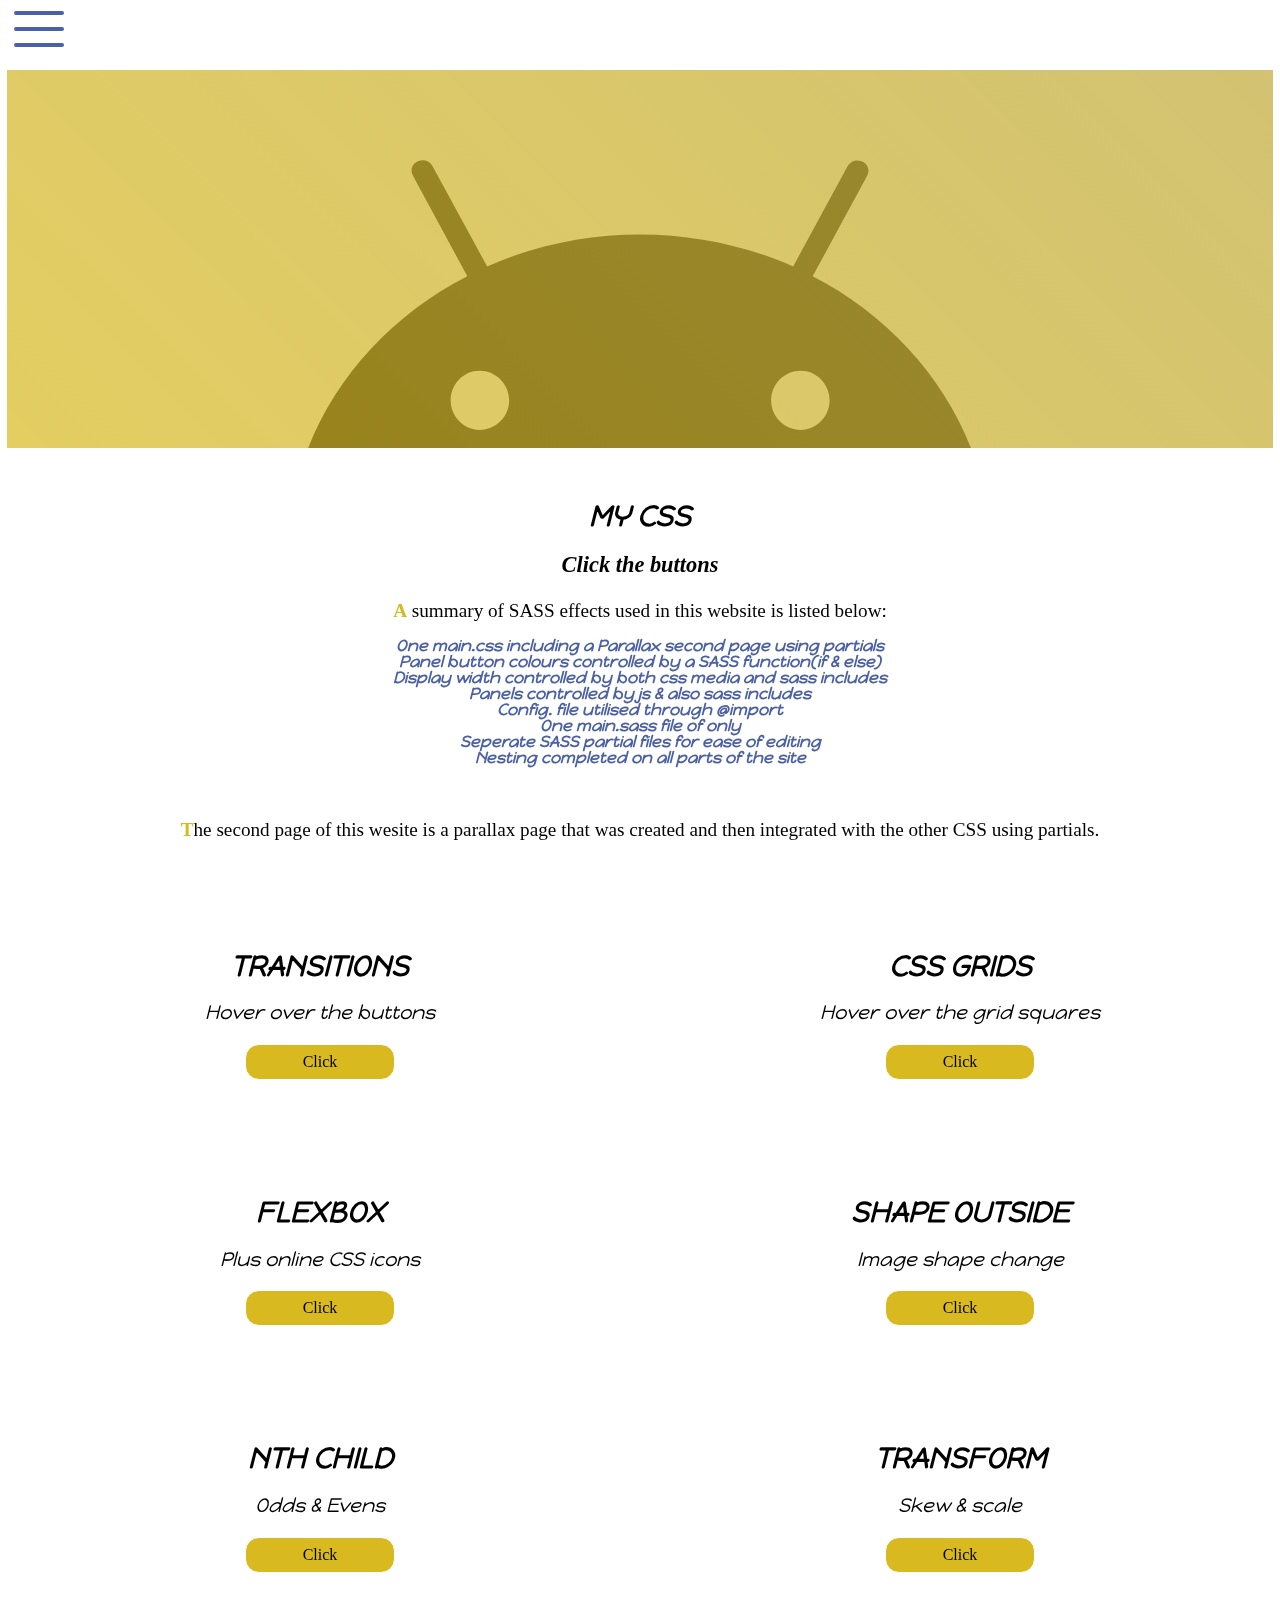
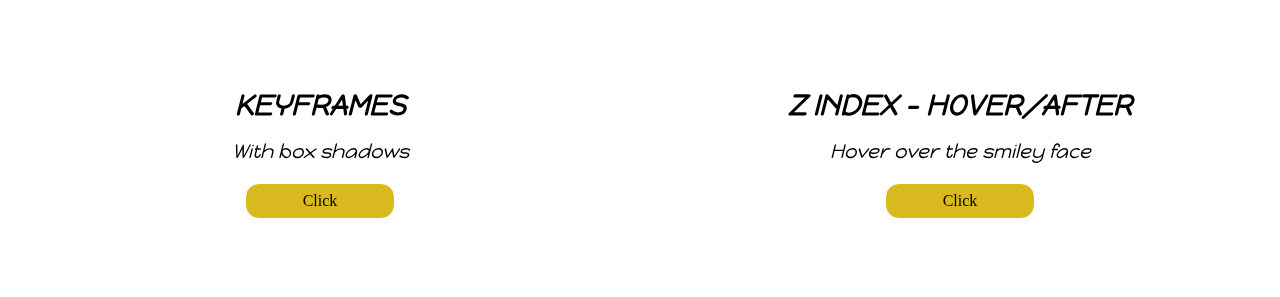
<file: index.html>
<!doctype html>
<html lang="en">

<head>
    <meta charset="UTF-8">
    <meta name="description" content="A little bit of CSS knowledge" />
    <meta name="keywords" content="css, transitions, keyframes" />
    <meta name="author" content="John Robertson">
    <meta name="robots" content="noindex, nofollow">
    <meta name="revisit-after" content="3 month">
    <!-- cooking, recipes, family -->
    <title>About this page</title>
    <meta name="viewport" content="width=device-width, initial-scale=1">
    <meta name="apple-mobile-web-app-capable" content="yes">
    <link rel="stylesheet" href="css/main.css">
    <!--<link rel="stylesheet" href="css/burger.css">-->
    <link rel="stylesheet" href="https://use.fontawesome.com/releases/v5.6.1/css/all.css"
        integrity="sha384-gfdkjb5BdAXd+lj+gudLWI+BXq4IuLW5IT+brZEZsLFm++aCMlF1V92rMkPaX4PP" crossorigin="anonymous" />
    <script>
        window.dataLayer = window.dataLayer || [];

        function gtag() {
            dataLayer.push(arguments);
        }
        gtag('js', new Date());
        gtag('config', 'UA-73962366-2');
    </script>
</head>

<body>
    <header>
        <div class="row  sticky-nav">
            <div class="col">
                <nav role="navigation" class="burger">
                    <div id="menuToggle">
                        <input type="checkbox" aria-label="sitemap open & close" />
                        <span></span>
                        <span></span>
                        <span></span>
                        <ul id="menu">
                            <a href="index.html">
                                <li>Home</li>
                            </a>
                            <a href="skye.html">
                                <li>Skye</li>
                            </a>
                        </ul>
                    </div>
                </nav>
            </div>
            <!--<div class="row">-->
            <!--From sticky nav <div class="col">
                    <div>
                        <nav class="style-nav">
                            <ul>
                                <li><a href="index.html" accesskey="a">Home</a></li>
                                <li><a href="skye.html" accesskey="e">About</a></li>
                            </ul>
                        </nav>
                    </div>
                </div>-->
        </div>

        <!--This is the accessibility project links and should be invisible-->
        <div id="pagetop">
            <a href="#maincontent" class="skip_link">Skip to Main Content</a>
            <a href="#sitemap" class="skip_link">Site Map</a>
        </div>
    </header>

    <main id="maincontent">
        <div class="row">
            <div class="col">
                <div class="hero">
                </div>
            </div>
        </div>
        <div class="row">
            <div class="col">
                <div class="info-box-clear">
                    <h2>My CSS</h2>
                    <h3>Click the buttons</h3>
                    <p>A summary of SASS effects used in this website is listed below:</p>
                    <ul>
                        <li class="list-item">One main.css including a Parallax second page using partials</li>
                        <li class="list-item">Panel button colours controlled by a SASS function(if & else)</li>
                        <li class="list-item">Display width controlled by both css media and sass includes</li>
                        <li class="list-item">Panels controlled by js & also sass includes</li>
                        <li class="list-item">Config. file utilised through @import</li>
                        <li class="list-item">One <strong>main.sass</strong> file of only</li>
                        <li class="list-item">Seperate SASS partial files for ease of editing</li>
                        <li class="list-item">Nesting completed on all parts of the site</li>
                    </ul>
                    </p>
                    <p>The second page of this wesite is a parallax page that was created and then integrated with
                        the other CSS using partials.</p>
                </div>
            </div>
        </div>

        <div class="row">

            <div class="col col-md-one-half">
                <div class="info-box-clear">
                    <h2>Transitions</h2>
                    <h4>Hover over the buttons</h4>
                    <button class="moreinfo moreinfo-green" aria-label="open and close recipe"
                        accesskey="r">Click</button>
                    <div class="panel">
                        <h4>This is controlled by a Mixin & If statement</h4>
                        <div class="boxes">
                            <div>
                                <i class="far fa-envelope fa-2x"></i>
                                <span class="text-secondary">Email:</span>
                                <a class="text-secondary"
                                    href="mailto:johnr@myjamjar.net?subject=Request%20for%20Web%20Developer%20Services">johnr@jamjar.net</a>
                            </div>
                            <div>
                                <i class="fas fa-phone-volume fa-2x"></i>
                                <span class="text-secondary">Phone:</span>
                                <a class="text-secondary"">+61 8 9454 8376</a>
                        </div>
                    </div>
                </div>
            </div>
        </div>
        
        <div class=" col col-md-one-half">
                                    <div class="info-box-clear">
                                        <h2>CSS Grids</h2>
                                        <h4>Hover over the grid squares</h4>
                                        <button class="moreinfo moreinfo-green" aria-label="open and close recipe"
                                            accesskey="r">Click</button>
                                        <div class="panel">
                                            <h3>This is controlled by a Mixin & If statement</h3>
                                            <div class="grid-container">
                                                <div class="grid-item"><img src="images/smile-regular.svg" alt=""></div>
                                                <div class="grid-item"><img src="images/smile-regular.svg" alt=""></div>
                                                <div class="grid-item"><img src="images/smile-regular.svg" alt=""></div>
                                                <div class="grid-item"><img src="images/smile-regular.svg" alt=""></div>
                                                <div class="grid-item"><img src="images/smile-regular.svg" alt=""></div>
                                                <div class="grid-item"><img src="images/smile-regular.svg" alt=""></div>
                                                <div class="grid-item"><img src="images/smile-regular.svg" alt=""></div>
                                                <div class="grid-item"><img src="images/smile-regular.svg" alt=""></div>
                                                <div class="grid-item"><img src="images/smile-regular.svg" alt=""></div>
                                            </div>
                                        </div>
                                    </div>
                            </div>
                        </div>


                        <div class="row">

                            <div class="col col-md-one-half">
                                <div class="info-box-clear">
                                    <h2>Flexbox</h2>
                                    <h4>Plus online CSS icons</h4>
                                    <button class="moreinfo moreinfo-green" aria-label="open and close recipe"
                                        accesskey="r">Click</button>
                                    <div class="panel">
                                        <p>This is controlled by a Mixin & If statement</p>
                                        <div class="flex-container">
                                            <div><i class="fas fa-apple-alt fa-2x"></i></div>
                                            <div><i class="fas fa-apple-alt fa-2x"></i></div>
                                            <div><i class="fas fa-apple-alt fa-2x"></i></div>
                                            <div><i class="fas fa-apple-alt fa-2x"></i></div>
                                            <div><i class="fas fa-apple-alt fa-2x"></i></div>
                                            <div><i class="fas fa-apple-alt fa-2x"></i></div>
                                            <div><i class="fas fa-apple-alt fa-2x"></i></div>
                                            <div><i class="fas fa-apple-alt fa-2x"></i></div>
                                        </div>
                                    </div>
                                </div>
                            </div>

                            <div class="col col-md-one-half">
                                <div class="info-box-clear">
                                    <h2>Shape Outside</h2>
                                    <h4>Image shape change</h4>
                                    <button class="moreinfo moreinfo-green" aria-label="open and close recipe"
                                        accesskey="r">Click</button>
                                    <div class="panel">
                                        <img src="images/gitlogo.png" alt="" class="shaper">
                                    </div>
                                </div>
                            </div>
                        </div>

                        <div class="row">
                            <div class="col col-md-one-half">
                                <div class="info-box-clear">
                                    <h2>nth Child</h2>
                                    <h4>Odds & Evens </h4>
                                    <button class="moreinfo moreinfo-green" aria-label="open and close recipe"
                                        accesskey="r">Click</button>
                                    <div class="panel">
                                        <ul>
                                            <li class="secondchild"><i class="far fa-smile-beam"></i></li>
                                            <li class="secondchild"><i class="far fa-smile-beam"></i></li>
                                            <li class="secondchild"><i class="far fa-smile-beam"></i></li>
                                            <li class="secondchild"><i class="far fa-smile-beam"></i></li>
                                            <li class="secondchild"><i class="far fa-smile-beam"></i></li>
                                            <li class="secondchild"><i class="far fa-smile-beam"></i></li>
                                        </ul>
                                    </div>
                                </div>
                            </div>

                            <div class="col col-md-one-half">
                                <div class="info-box-clear">
                                    <h2>Transform</h2>
                                    <h4>Skew & scale</h4>
                                    <button class="moreinfo moreinfo-green" aria-label="open and close recipe"
                                        accesskey="r">Click</button>
                                    <div class="panel">
                                        <img src="images/android-brands.svg" alt="" class="fab">
                                    </div>
                                </div>
                            </div>
                        </div>

                        <div class="row">
                            <div class="col col-md-one-half">
                                <div class="info-box-clear">
                                    <h2>Keyframes</h2>
                                    <h4>With box shadows</h4>
                                    <button class="moreinfo moreinfo-green" aria-label="open and close recipe"
                                        accesskey="r">Click</button>
                                    <div class="panel">
                                        <img src="images/android-brands.svg" alt="" class="imagepulse">
                                    </div>
                                </div>
                            </div>

                            <div class="col col-md-one-half">
                                <div class="info-box-clear">
                                    <h2>Z Index - Hover/After</h2>
                                    <h4>Hover over the smiley face</h4>
                                    <button class="moreinfo moreinfo-green" aria-label="open and close recipe"
                                        accesskey="r">Click</button>
                                    <div class="panel">
                                        <ul class="fadelist">
                                            <li><img src="images/angry-regular.svg" alt=""></li>
                                            <li><img src="images/angry-regular.svg" alt=""></li>
                                            <li class="fadein"><img src="images/smile-regular.svg" alt=""></li>
                                            <li><img src="images/angry-regular.svg" alt=""></li>
                                            <li><img src="images/angry-regular.svg" alt=""></li>
                                        </ul>
                                    </div>
                                </div>
                            </div>
                        </div>
    </main>
    <script src="js/script.js"></script>
    <script src="js/cookies.js"></script>
</body>

</html>
</file>
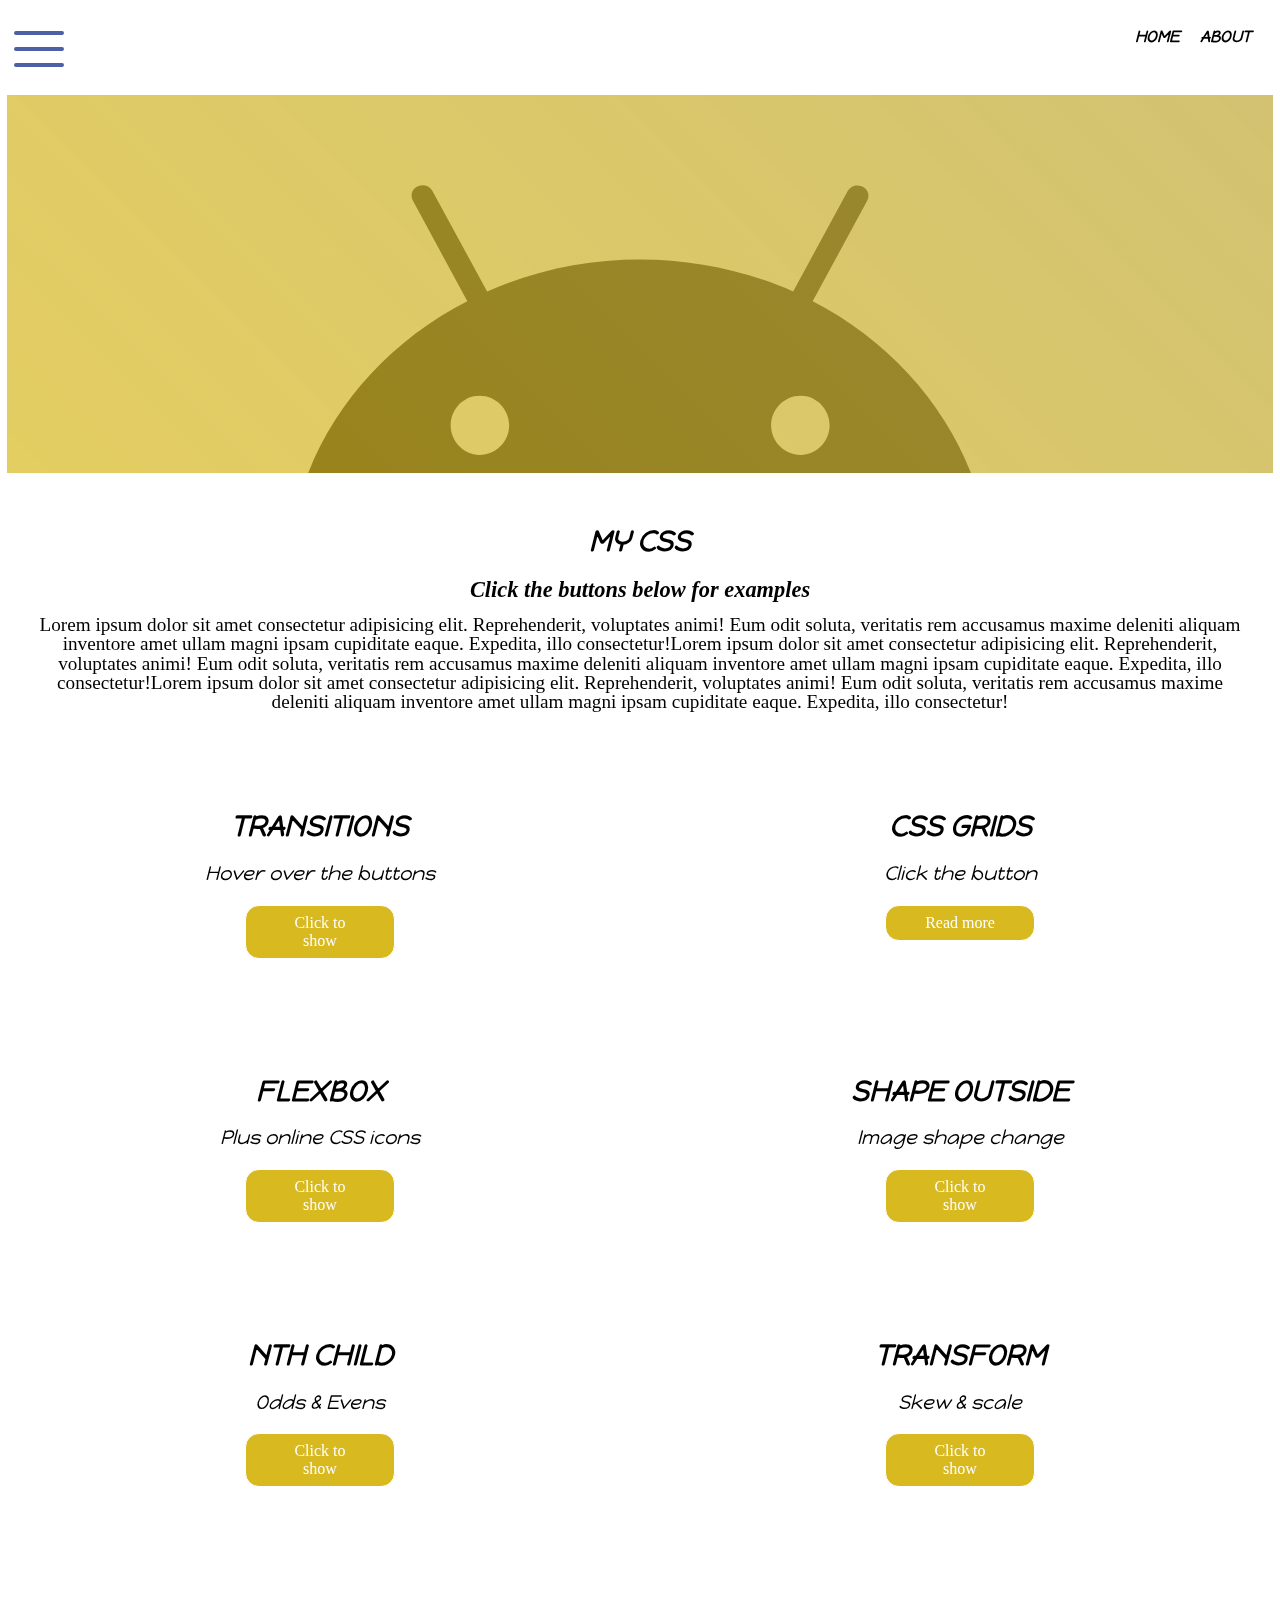
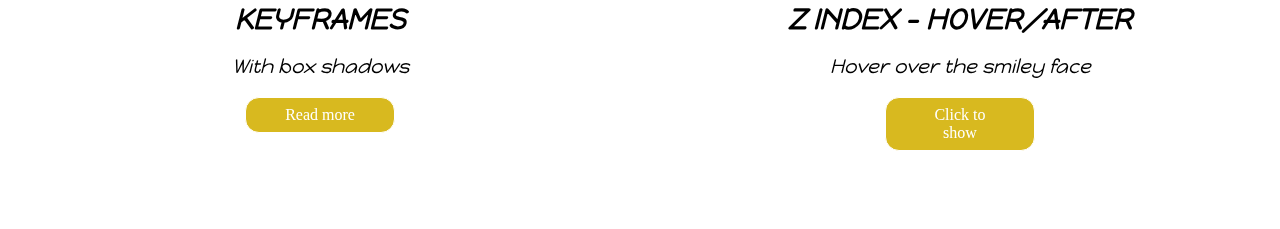
<file: resources.html>
<!doctype html>
<html lang="en">

<head>
    <meta charset="UTF-8">
    <meta name="description" content="More cCSS" />
    <meta name="keywords" content="css, transition, keyframes" />
    <meta name="author" content="John Robertson">
    <meta name="robots" content="noindex, nofollow">
    <meta name="revisit-after" content="3 month">
    <!-- cooking, recipes, family -->
    <title>About this page</title>
    <meta name="viewport" content="width=device-width, initial-scale=1">
    <meta name="apple-mobile-web-app-capable" content="yes">
    <link rel="stylesheet" href="css/style.css">
    <!--<link rel="stylesheet" href="css/burger.css">-->
    <link rel="icon" type="image/png" href="favicon-32x32.png" sizes="32x32" />
    <link rel="icon" type="image/png" href="favicon-16x16.png" sizes="16x16" />
    <link rel="stylesheet" href="https://use.fontawesome.com/releases/v5.6.1/css/all.css" integrity="sha384-gfdkjb5BdAXd+lj+gudLWI+BXq4IuLW5IT+brZEZsLFm++aCMlF1V92rMkPaX4PP"
        crossorigin="anonymous" />
    <script>
        window.dataLayer = window.dataLayer || [];

        function gtag() {
            dataLayer.push(arguments);
        }
        gtag('js', new Date());
        gtag('config', 'UA-73962366-2');
    </script>

</head>

<body>

    <div id="fb-root"></div>
    <script>
        (function(d, s, id) {
            var js, fjs = d.getElementsByTagName(s)[0];
            if (d.getElementById(id)) return;
            js = d.createElement(s);
            js.id = id;
            js.src = 'https://connect.facebook.net/en_US/sdk.js#xfbml=1&version=v3.0';
            fjs.parentNode.insertBefore(js, fjs);
        }(document, 'script', 'facebook-jssdk'));
    </script>

    <header>

        <div>
            <div class="row">
                <div class="col">
                    <nav role="navigation" class="burger">
                        <div id="menuToggle">
                            <input type="checkbox" aria-label="sitemap open & close" />
                            <span></span>
                            <span></span>
                            <span></span>
                            <ul id="menu">
                                <a href="index.html">
                                    <li>Home</li>
                                </a>
                                <a href="../resources.html">
                                    <li>About</li>
                                </a>
                                <a href="index.html">
                                    <li>Home</li>
                                </a>
                                <a href="../resources.html">
                                    <li>About</li>
                                </a>
                                <a href="index.html">
                                    <li>Home</li>
                                </a>
                                <a href="../resources.html">
                                    <li>About</li>
                                </a>
                                <a href="index.html">
                                    <li>Home</li>
                                </a>
                                <a href="../resources.html">
                                    <li>About</li>
                                </a>
                            </ul>
                        </div>
                    </nav>
                </div>
                <!--<div class="row">-->
                <div class="col">
                    <div>
                        <!--<img class="style-logo" id="logo" src="../images/libra_green250.png" alt="Libran Kitchen Logo">-->
                        <nav class="style-nav">
                            <ul>
                                <li><a href="index.html" accesskey="a">Home</a></li>
                                <li><a href="resources.html" accesskey="e">About</a></li>
                            </ul>
                        </nav>
                    </div>
                </div>
            </div>

            <!--This is the accessibility project links and should be invisible-->
            <div id="pagetop">
                <a href="#maincontent" class="skip_link">Skip to Main Content</a>
                <a href="#sitemap" class="skip_link">Site Map</a>
            </div>
    </header>

    <main id="maincontent">
        <div class="row">
            <div class="col">
                <div class="hero">
                </div>
            </div>
        </div>
        <div class="row">
            <div class="col">
                <div class="info-box-clear">
                    <h2>My CSS</h2>
                    <h3>Click the buttons below for examples</h3>
                    <p>Lorem ipsum dolor sit amet consectetur adipisicing elit. Reprehenderit, voluptates animi! Eum
                        odit soluta, veritatis rem accusamus
                        maxime deleniti aliquam inventore amet ullam magni ipsam cupiditate eaque. Expedita, illo
                        consectetur!Lorem ipsum dolor sit amet consectetur adipisicing elit. Reprehenderit, voluptates
                        animi! Eum
                        odit soluta, veritatis rem accusamus
                        maxime deleniti aliquam inventore amet ullam magni ipsam cupiditate eaque. Expedita, illo
                        consectetur!Lorem ipsum dolor sit amet consectetur adipisicing elit. Reprehenderit, voluptates
                        animi! Eum
                        odit soluta, veritatis rem accusamus
                        maxime deleniti aliquam inventore amet ullam magni ipsam cupiditate eaque. Expedita, illo
                        consectetur!</p>

                </div>
            </div>
        </div>

        <div class="row">

            <div class="col col-md-one-half">
                <div class="info-box-clear">
                    <h2>Transitions</h2>
                    <h4>Hover over the buttons</h4>
                    <button class="moreinfo moreinfo-green" aria-label="open and close recipe" accesskey="r">Click to
                        show</button>
                    <div class="panel">
                        <div class="boxes">
                            <div>
                                <i class="far fa-envelope fa-2x"></i>
                                <span class="text-secondary">Email:</span>
                                <a class="text-secondary" href="mailto:johnr@myjamjar.net?subject=Request%20for%20Web%20Developer%20Services">johnr@jamjar.net</a>
                            </div>
                            <div>
                                <i class="fas fa-phone-volume fa-2x"></i>
                                <span class="text-secondary">Phone:</span>
                                <a class="text-secondary"">+61 8 9454 8376</a>
                        </div>
                    </div>
                </div>
            </div>
        </div>
        
        <div class="
                                    col col-md-one-half">
                                    <div class="info-box-clear">
                                        <h2>CSS Grids</h2>
                                        <h4>Click the button</h4>
                                        <button class="moreinfo moreinfo-green" aria-label="open and close recipe"
                                            accesskey="r">Read more</button>
                                        <div class="panel">
                                            <div class="grid-container">
                                                <div class="grid-item"><img src="images/smile-regular.svg" alt=""></div>
                                                <div class="grid-item"><img src="images/smile-regular.svg" alt=""></div>
                                                <div class="grid-item"><img src="images/smile-regular.svg" alt=""></div>
                                                <div class="grid-item"><img src="images/smile-regular.svg" alt=""></div>
                                                <div class="grid-item"><img src="images/smile-regular.svg" alt=""></div>
                                                <div class="grid-item"><img src="images/smile-regular.svg" alt=""></div>
                                                <div class="grid-item"><img src="images/smile-regular.svg" alt=""></div>
                                                <div class="grid-item"><img src="images/smile-regular.svg" alt=""></div>
                                                <div class="grid-item"><img src="images/smile-regular.svg" alt=""></div>
                                            </div>
                                        </div>
                                    </div>
                            </div>
                        </div>


                        <div class="row">

                            <div class="col col-md-one-half">
                                <div class="info-box-clear">
                                    <h2>Flexbox</h2>
                                    <h4>Plus online CSS icons</h4>
                                    <button class="moreinfo moreinfo-green" aria-label="open and close recipe"
                                        accesskey="r">Click to show</button>
                                    <div class="panel">
                                        <div class="flex-container">
                                            <div><i class="fas fa-apple-alt fa-2x"></i></div>
                                            <div><i class="fas fa-apple-alt fa-2x"></i></div>
                                            <div><i class="fas fa-apple-alt fa-2x"></i></div>
                                            <div><i class="fas fa-apple-alt fa-2x"></i></div>
                                            <div><i class="fas fa-apple-alt fa-2x"></i></div>
                                            <div><i class="fas fa-apple-alt fa-2x"></i></div>
                                            <div><i class="fas fa-apple-alt fa-2x"></i></div>
                                            <div><i class="fas fa-apple-alt fa-2x"></i></div>
                                        </div>
                                    </div>
                                </div>
                            </div>

                            <div class="col col-md-one-half">
                                <div class="info-box-clear">
                                    <h2>Shape Outside</h2>
                                    <h4>Image shape change</h4>
                                    <button class="moreinfo moreinfo-green" aria-label="open and close recipe"
                                        accesskey="r">Click to show</button>
                                    <div class="panel">
                                        <img src="images/gitlogo.png" alt="" class="shaper">
                                    </div>
                                </div>
                            </div>
                        </div>

                        <div class="row">
                            <div class="col col-md-one-half">
                                <div class="info-box-clear">
                                    <h2>nth Child</h2>
                                    <h4>Odds & Evens </h4>
                                    <button class="moreinfo moreinfo-green" aria-label="open and close recipe"
                                        accesskey="r">Click to show</button>
                                    <div class="panel">
                                        <ul>
                                            <li class="secondchild"><i class="far fa-smile-beam"></i></li>
                                            <li class="secondchild"><i class="far fa-smile-beam"></i></li>
                                            <li class="secondchild"><i class="far fa-smile-beam"></i></li>
                                            <li class="secondchild"><i class="far fa-smile-beam"></i></li>
                                            <li class="secondchild"><i class="far fa-smile-beam"></i></li>
                                            <li class="secondchild"><i class="far fa-smile-beam"></i></li>
                                        </ul>
                                    </div>
                                </div>
                            </div>

                            <div class="col col-md-one-half">
                                <div class="info-box-clear">
                                    <h2>Transform</h2>
                                    <h4>Skew & scale</h4>
                                    <button class="moreinfo moreinfo-green" aria-label="open and close recipe"
                                        accesskey="r">Click to show</button>
                                    <div class="panel">
                                        <img src="images/android-brands.svg" alt="" class="fab">
                                    </div>
                                </div>
                            </div>
                        </div>

                        <div class="row">
                            <div class="col col-md-one-half">
                                <div class="info-box-clear">
                                    <h2>Keyframes</h2>
                                    <h4>With box shadows</h4>
                                    <button class="moreinfo moreinfo-green" aria-label="open and close recipe"
                                        accesskey="r">Read
                                        more</button>
                                    <div class="panel">
                                        <img src="images/android-brands.svg" alt="" class="imagepulse">
                                    </div>
                                </div>
                            </div>

                            <div class="col col-md-one-half">
                                <div class="info-box-clear">
                                    <h2>Z Index - Hover/After</h2>
                                    <h4>Hover over the smiley face</h4>
                                    <button class="moreinfo moreinfo-green" aria-label="open and close recipe"
                                        accesskey="r">Click
                                        to show</button>
                                    <div class="panel">
                                        <ul class="fadelist">
                                            <li><img src="images/angry-regular.svg" alt=""></li>
                                            <li><img src="images/angry-regular.svg" alt=""></li>
                                            <li class="fadein"><img src="images/smile-regular.svg" alt=""></li>
                                            <li><img src="images/angry-regular.svg" alt=""></li>
                                            <li><img src="images/angry-regular.svg" alt=""></li>
                                        </ul>
                                    </div>
                                </div>
                            </div>
                        </div>
    </main>

    <!--<footer>
        <div class="row">
            <div class="col">
                <nav role="navigation" class="burger">
                    <div id="menuToggle">
                        <input type="checkbox" aria-label="sitemap open & close" />
                        <span></span>
                        <span></span>
                        <span></span>
                        <ul id="menu">
                            <a href="index.html">
                                <li>Home</li>
                            </a>
                            <a href="../resources.html">
                                <li>About</li>
                            </a>
                        </ul>
                    </div>
                </nav>
            </div>
    </footer>-->

    <script src="../js/script.js"></script>
    <script src="../js/cookies.js"></script>
</body>

</html>
</file>
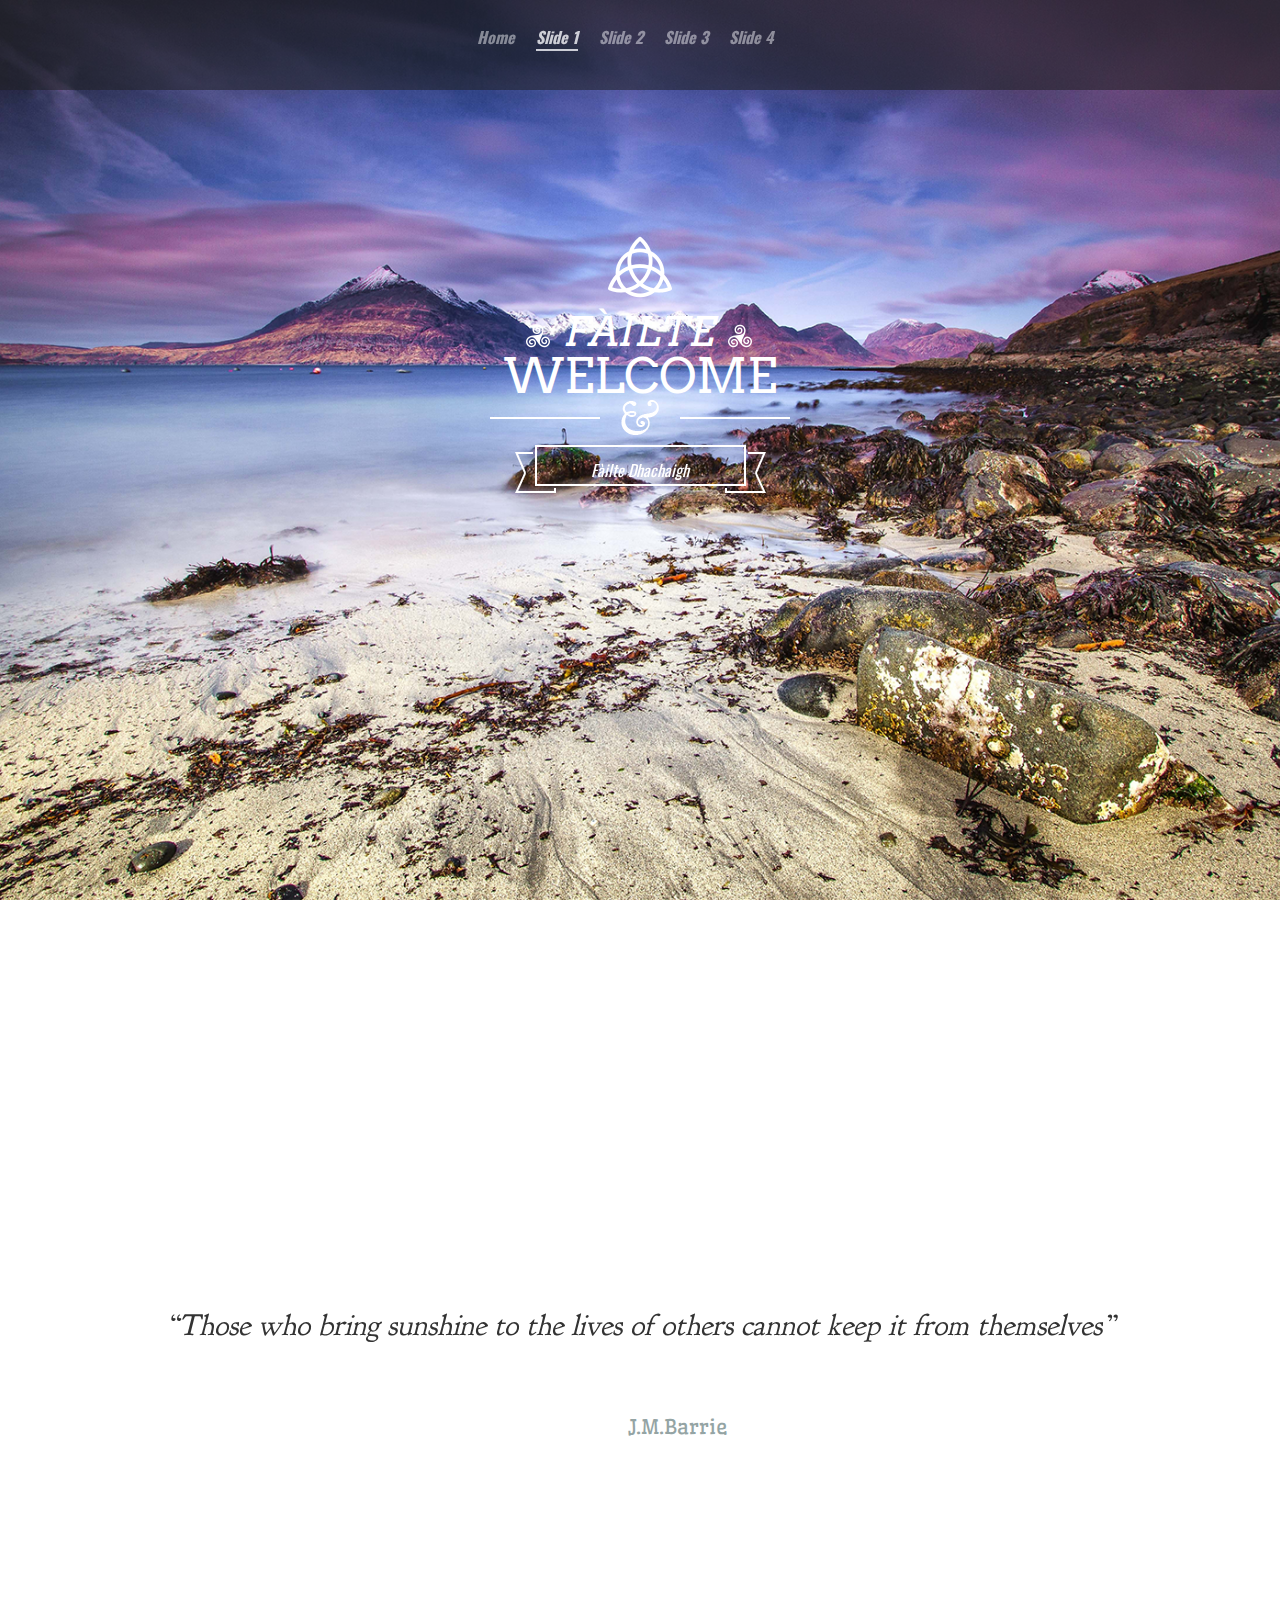
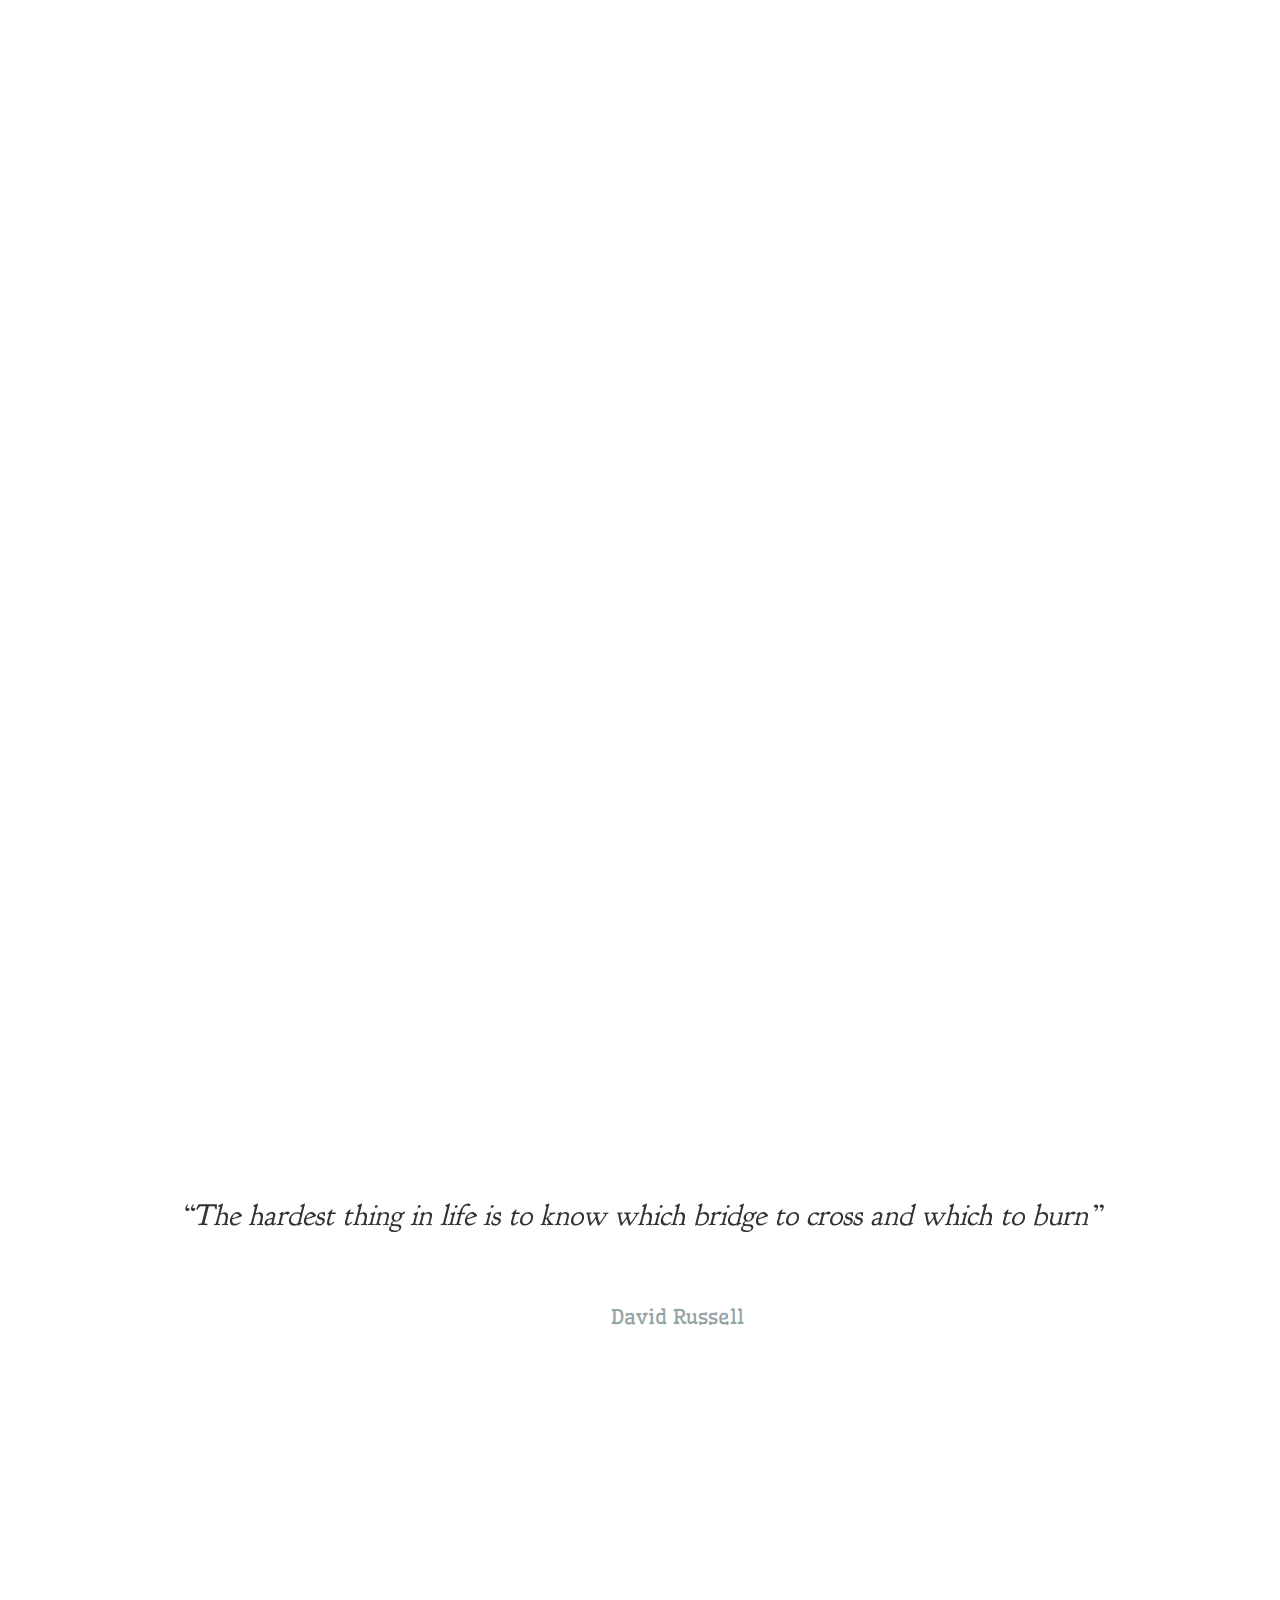
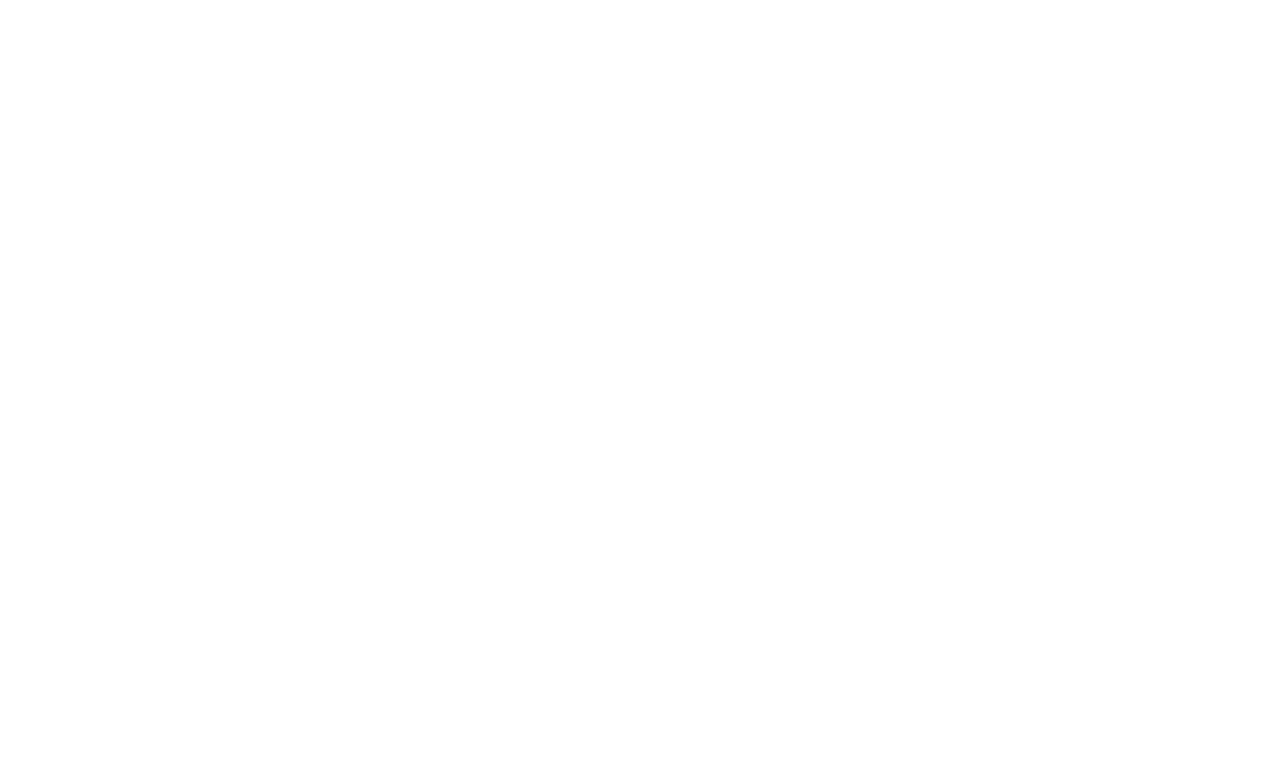
<file: skye.html>
<!doctype html>
<html lang="en">

<head>
    <meta charset="UTF-8">
    <meta http-equiv="Content-Type" content="text/html; charset=utf-8" />
    <meta name="description" content="More CSS" />
    <meta name="keywords" content="css, transition, keyframes" />
    <meta name="author" content="John Robertson">
    <meta name="robots" content="noindex, nofollow">
    <meta name="revisit-after" content="3 month">
    <title>Skye</title>
    <meta name="viewport" content="width=device-width, initial-scale=1">
    <meta name="apple-mobile-web-app-capable" content="yes">
    <link rel="stylesheet" href="css/main.css">
    <script type="text/javascript" src="js/jquery-1.10.2.min.js"></script>
    <link rel="stylesheet" href="https://use.fontawesome.com/releases/v5.6.1/css/all.css"
        integrity="sha384-gfdkjb5BdAXd+lj+gudLWI+BXq4IuLW5IT+brZEZsLFm++aCMlF1V92rMkPaX4PP" crossorigin="anonymous" />
    <link href='http://fonts.googleapis.com/css?family=Wellfleet' rel='stylesheet' type='text/css'>
    <link href='http://fonts.googleapis.com/css?family=Wellfleet' rel='stylesheet' type='text/css'>
    <link href='http://fonts.googleapis.com/css?family=Arvo:400,700,400italic,700italic' rel='stylesheet'
        type='text/css'>
    <link href='http://fonts.googleapis.com/css?family=Oswald' rel='stylesheet' type='text/css'>
    <link href='http://fonts.googleapis.com/css?family=Goudy+Bookletter+1911' rel='stylesheet' type='text/css'>
    <script>
        $(document).ready(function () {
            $('a[href*=#]').each(function () {
                if (location.pathname.replace(/^\//, '') == this.pathname.replace(/^\//, '') &&
                    location.hostname == this.hostname &&
                    this.hash.replace(/#/, '')) {
                    var $targetId = $(this.hash),
                        $targetAnchor = $('[name=' + this.hash.slice(1) + ']');
                    var $target = $targetId.length ? $targetId : $targetAnchor.length ? $targetAnchor :
                        false;
                    if ($target) {
                        var targetOffset = $target.offset().top;

                        $(this).click(function () {
                            $("#nav li a").removeClass("active");
                            $(this).addClass('active');
                            $('html, body').animate({
                                scrollTop: targetOffset
                            }, 1000);
                            return false;
                        });
                    }
                }



            });

        });
    </script>
</head>

<body class="parra_body">
    <header id="header">
        <div class="content">
            <nav id="nav">
                <ul>
                    <li><a href="index.html" class="home">Home</a></li>
                    <li><a href="#slide1" class="active" title="Next Section">Slide 1</a></li>
                    <li><a href="#slide2" title="Next Section">Slide 2</a></li>
                    <li><a href="#slide3" title="Next Section">Slide 3</a></li>
                    <li><a href="#slide4" title="Next Section">Slide 4</a></li>
                    <!--<li><a href="#slide5" title="Next Section">Slide 5</a></li>-->
                </ul>
            </nav>
        </div>
    </header>
    <div id="slide1">
        <div class="content">
            <div id="triqueta"></div>
            <div id="triskele1"></div>
            <div id="triskele2"></div>
            <h2>Fàilte</h2>
            <h1>WELCOME</h1>
            <div id="divider"></div>
            <h3>Fàilte Dhachaigh</h3>
            <div id="ribbon"></div>
            <div id="new_year"></div>
        </div>
    </div>

    <div id="slide2">
        <div class="content">
            <div class="quotes_container">
                <h3 class="quotes">“Those who bring sunshine to the lives of others cannot keep it from themselves”</h3>
                <h4 class="author_name_gray">J.M.Barrie</h4>
            </div>
        </div>
    </div>

    <div id="slide3">
        <div class="content">
            <div class="quotes_container">
                <h3 class="quotes">“Time and tide for nae man bide”</h3>
                <h4 class="author_name_white">Old Scots Proverb</h4>
            </div>
        </div>
    </div>

    <div id="slide4">
        <div class="content">
            <div class="quotes_container">
                <h3 class="quotes">“The hardest thing in life is to know which bridge to cross and which to burn”</h3>
                <h4 class="author_name_gray">David Russell</h4>
            </div>
        </div>
    </div>

    <div id="slide5">
        <div class="content">
            <div class="quotes_container">
                <h3 class="quotes">“The hardest thing in life is to know which bridge to cross and which to burn” </h3>
                <h4 class="author_name_white">David Russell </h4>
            </div>

            <div id="copyright">
                <a href="https://robbozinoz.github.io/jr_portfolio/">Copyright Jamjar Web Design</a>
                <div>Icons made by
                    <a href="https://www.freepik.com/" title="Freepik">Freepik</a> from
                    <a href="https://www.flaticon.com/" title="Flaticon">www.flaticon.com</a> is licensed by
                    <a href="http://creativecommons.org/licenses/by/3.0/" title="Creative Commons BY 3.0"
                        target="_blank">CC
                        3.0 BY</a>
                </div>
            </div>
        </div>
    </div>
    <script src="js/script.js"></script>
    <script src="js/cookies.js"></script>
</body>

</html>
</file>
<file: css/main.css>
/* CSS Document */
/* http://meyerweb.com/eric/tools/css/reset/ 
   v2.0 | 20110126
   License: none (public domain)
*/
/*Removed for accessibility guidleines iframe,*/
html,
body,
div,
span,
applet,
object,
h1,
h2,
h3,
h4,
h5,
h6,
p,
blockquote,
pre,
a,
abbr,
acronym,
address,
big,
cite,
code,
del,
dfn,
em,
img,
ins,
kbd,
q,
s,
samp,
small,
strike,
strong,
sub,
sup,
tt,
var,
b,
u,
i,
center,
dl,
dt,
dd,
ol,
ul,
li,
fieldset,
form,
label,
legend,
table,
caption,
tbody,
tfoot,
thead,
tr,
th,
td,
article,
aside,
canvas,
details,
embed,
figure,
figcaption,
footer,
header,
hgroup,
menu,
nav,
output,
ruby,
section,
summary,
time,
mark,
audio,
video {
  margin: 0;
  padding: 0;
  border: 0;
  font-size: 100%;
  font: inherit;
  vertical-align: baseline; }

/* HTML5 display-role reset for older browsers */
article,
aside,
details,
figcaption,
figure,
footer,
header,
hgroup,
menu,
nav,
section {
  display: block; }

.category {
  visibility: hidden; }

body {
  line-height: 1; }

ol,
ul {
  list-style: none; }

blockquote,
q {
  quotes: none; }

blockquote:before,
blockquote:after,
q:before,
q:after {
  content: '';
  content: none; }

table {
  border-collapse: collapse;
  border-spacing: 0; }

html,
html * {
  padding: 0;
  margin: 0;
  box-sizing: border-box; }

/*Set variables for the main site colours*/
/*$color-dark: #4c61a5;*/
@font-face {
  font-family: happy_Monkey;
  src: url(../fonts/HappyMonkey-Regular.ttf); }

/*Ex burger menu*/
/*Set variables for the main site colours*/
/*$color-dark: #4c61a5;*/
@font-face {
  font-family: happy_Monkey;
  src: url(../fonts/HappyMonkey-Regular.ttf); }

.burger {
  color: #cdcdcd;
  font-family: "Avenir Next", "Avenir", sans-serif;
  height: 0;
  width: 0; }
  .burger a {
    text-decoration: none;
    color: #232323;
    transition: color 0.3s ease; }
  .burger a:hover {
    color: #4c61a5; }

#menuToggle {
  display: block;
  position: relative;
  top: 20px;
  z-index: 1;
  -webkit-user-select: none;
  user-select: none; }
  #menuToggle input {
    display: block;
    width: 40px;
    height: 40px;
    position: absolute;
    top: -7px;
    left: -5px;
    cursor: pointer;
    opacity: 0;
    z-index: 2;
    /* For use in Safari */
    -webkit-touch-callout: none; }
    #menuToggle input:checked ~ span {
      opacity: 1;
      transform: rotate(45deg) translate(-2px, -1px);
      background: #cdcdcd; }
      #menuToggle input:checked ~ span:nth-last-child(3) {
        opacity: 0;
        transform: rotate(0deg) scale(0.2, 0.2); }
      #menuToggle input:checked ~ span:nth-last-child(2) {
        transform: rotate(-45deg) translate(0, -1px); }
    #menuToggle input:checked ~ ul {
      transform: none; }
  #menuToggle span {
    display: inline-block;
    width: 50px;
    height: 4px;
    margin-bottom: 5px;
    position: relative;
    background: #4c61a5;
    border-radius: 3px;
    z-index: 1;
    transform-origin: 2px 0px;
    transition: transform 0.5s cubic-bezier(0.77, 0.2, 0.05, 1), background 0.5s cubic-bezier(0.77, 0.2, 0.05, 1), opacity 0.55s ease; }
    #menuToggle span:first-child {
      transform-origin: 0% 0%; }
    #menuToggle span:nth-last-child(2) {
      transform-origin: 0% 100%; }

/*positioned at the top left*/
#menu {
  position: absolute;
  opacity: 1;
  margin: -100px 0 0 -150px;
  padding-left: 138px;
  padding-top: 100px;
  background: #ffffff;
  list-style-type: none;
  /*-webkit-font-smoothing: antialiased;*/
  transform-origin: 0% 0%;
  transform: translate(-100%, 0);
  transition: transform 0.5s cubic-bezier(0.77, 0.2, 0.05, 1); }
  #menu a li {
    padding-top: 0.7vh;
    /*padding-left: 5vh;*/
    font-size: 1.2em;
    margin: 0 25vh 0 0;
    font-family: happy_Monkey, arial, sans-serif;
    padding: 1.5vh 0 1.5vh 1vh;
    font-style: italic;
    width: 100%; }
    #menu a li:hover {
      background: #ebd772; }

label {
  padding: 2px 0;
  margin-bottom: 7px;
  font-size: 1em;
  font-family: happy_Monkey, arial, sans-serif;
  font-style: italic; }

/*Set variables for the main site colours*/
/*$color-dark: #4c61a5;*/
@font-face {
  font-family: happy_Monkey;
  src: url(../fonts/HappyMonkey-Regular.ttf); }

body {
  margin-left: auto;
  margin-right: auto;
  background-attachment: fixed;
  background-repeat: no-repeat;
  background-position: center;
  background-size: cover;
  font-style: normal;
  font-weight: 400;
  font-family: Calibri, Segoe, 'Trebuchet MS', Verdana, 'sans-serif'; }
  body header {
    padding: 0px 14px 70px 7px;
    font-style: italic;
    font-weight: bolder;
    font-family: happy_Monkey, arial, sans-serif; }
  body img {
    width: 100%;
    max-width: 100%;
    height: auto;
    vertical-align: middle; }
  body h1 {
    font-size: 3.0em;
    text-transform: uppercase;
    font-weight: 200;
    margin: 40px 28px;
    /*margin-bottom: 60px;*/ }
  body h2 {
    font-size: 1.8em;
    text-transform: uppercase;
    font-weight: 400;
    margin-bottom: 23px;
    font-style: italic; }
  body h3 {
    font-size: 1.4em;
    /*text-transform: uppercase;*/
    font-weight: bold;
    text-align: center;
    padding: 7px;
    font-style: italic; }
  body h4 {
    font-size: 1.22em;
    font-weight: 200;
    padding: 7px;
    text-align: center; }
  body p {
    font-size: 1.2em;
    padding: 2vh 4vh;
    font-weight: 400;
    margin-bottom: 10px 0 35px 0; }
  body footer {
    padding: 20px 30px; }
  body .sticky-nav {
    position: fixed;
    width: auto; }

.style-logo {
  margin-left: auto;
  margin-right: auto;
  display: block;
  width: 100px; }

.style-nav ul {
  list-style-type: none; }
  .style-nav ul li a {
    text-decoration: none;
    color: #000000;
    text-align: center;
    display: block;
    text-transform: uppercase;
    padding: 8px; }
  .style-nav ul li a:hover {
    text-decoration: none;
    color: #4c61a5;
    text-align: center;
    display: block;
    text-transform: uppercase;
    padding: 8px;
    background: #d8b91f; }

.hero {
  height: 42vh;
  background: linear-gradient(45deg, rgba(216, 185, 31, 0.7), #a0a0a0, rgba(76, 97, 165, 0.7)) 0 0/1000% no-repeat, url(../images/android-brands.svg) 0 0/cover no-repeat;
  animation: gradientAnimation 30s ease infinite; }

@-webkit-keyframes gradientAnimation {
  0% {
    background-position: 0% 30%, 0 0; }
  50% {
    background-position: 100% 70%, 0 0; }
  100% {
    background-position: 0% 30%, 0 0; } }

@keyframes gradientAnimation {
  0% {
    background-position: 0% 30%, 0 0; }
  50% {
    background-position: 100% 70%, 0 0; }
  100% {
    background-position: 0% 30%, 0 0; } }

.list-item {
  color: #4c61a5;
  font-weight: bold;
  font-family: happy_Monkey, arial, sans-serif;
  font-style: italic;
  /*transition: translate(0px, -30px);*/
  animation: listAnimation 7s ease-in 2; }

.moreinfo-green {
  border: 1.75px #FFFFFF solid;
  padding: 8px 30px;
  border-radius: 14px;
  width: 150px;
  font-size: 1.0em;
  color: #000;
  text-decoration: none;
  transition: 0.4s;
  cursor: pointer;
  background: #d8b91f;
  font-family: Calibri, Segoe, 'Trebuchet MS', Verdana, 'sans-serif'; }

.moreinfo-green:hover {
  background: #4c61a5;
  color: #fff; }

div .panel.show {
  opacity: 1;
  max-height: 50%; }
  div .panel.show ul {
    padding: 14px; }
  div .panel.show h3, div .panel.show h4 {
    padding: 7px;
    font-weight: bold;
    color: #4c61a5; }
  div .panel.show p {
    text-align: center;
    color: #d8b91f; }

div ul li {
  list-style-type: none; }

div .panel {
  margin-top: 10px;
  padding: 7px;
  max-height: 0;
  overflow: hidden;
  -webkit-transition: max-height 1s;
  -moz-transition: max-height 1s;
  -ms-transition: max-height 1s;
  -o-transition: max-height 1s;
  transition: max-height 1s; }

div .panel a {
  text-decoration: none;
  color: black;
  -webkit-transition: color 0.3s ease;
  -moz-transition: color 0.3s ease;
  -ms-transition: color 0.3s ease;
  -o-transition: color 0.3s ease;
  transition: color 0.3s ease; }
  div .panel a-a:hover {
    color: #4c61a5; }

.info-box-clear {
  color: #000000;
  padding: 40px 14px 40px;
  text-align: center;
  font-style: normal;
  font-weight: 400; }
  .info-box-clear h4 {
    font-family: happy_Monkey, arial, sans-serif;
    font-style: italic;
    padding: 7px 7px 14px 7px;
    margin-bottom: 7px; }

.footer-text {
  float: right;
  font-size: 0.8em;
  font-family: happy_Monkey, arial, sans-serif;
  font-style: italic; }

.col {
  width: 100%; }

.row:before,
.row:after {
  content: "";
  display: table; }

.row:after {
  clear: both; }

.nodisplay {
  display: none; }

.hidden {
  visibility: hidden; }

.info-box-clear img {
  width: 30%;
  padding: 7px 7px 14px 0; }

.message {
  text-align: center; }

.skip_link {
  position: absolute;
  left: -10000px;
  top: auto;
  width: 1px;
  height: 1px;
  overflow: hidden; }

aside {
  margin-bottom: 14px; }

/*Rotation button images*/
.boxes {
  display: flex;
  flex-wrap: wrap;
  justify-content: space-evenly;
  align-items: center;
  margin-top: 1rem;
  overflow: auto; }
  .boxes div {
    font-size: 1.5rem;
    border: 3px #000 solid;
    padding: 1.5rem 2.5rem;
    margin-bottom: 3rem;
    -webkit-transition: all 0.5s ease-out;
    -moz-transition: all 0.5s ease-out;
    -ms-transition: all 0.5s ease-out;
    -o-transition: all 0.5s ease-out;
    transition: all 0.5s ease-out; }
    .boxes div:hover {
      padding: 1.0rem 1.5rem;
      background: #d8b91f;
      border: 3px #4c61a5 solid;
      color: #000; }
      .boxes div:hover span {
        color: #000; }
      .boxes div:hover i {
        -webkit-transition: -webkit-transform .8s ease-in-out;
        transition: transform .8s ease-in-out; }
      .boxes div:hover i {
        -webkit-transform: rotate(360deg);
        transform: rotate(360deg); }

/*flexbox css*/
.flex-container {
  display: flex;
  flex-wrap: wrap;
  background-color: #ffffff;
  align-content: center; }
  .flex-container div {
    background-color: #d8b91f;
    border: #000000 1px solid;
    width: 100px;
    margin: 10px;
    text-align: center;
    line-height: 75px;
    font-size: 30px; }

.fas {
  margin: 7px; }

/*shape-outside function*/
.shaper {
  margin-top: 7px;
  width: 80%;
  height: 80%;
  shape-outside: polygon(0 0, 100% 50%, 0 75%);
  float: none;
  clip-path: polygon(0 0, 100% 50%, 0 100%);
  background-color: #4c61a5; }

/*nth child panel*/
li.secondchild:nth-child(even) {
  color: #4c61a5;
  margin: 7px; }

li.secondchild:nth-child(odd) {
  color: #d8b91f;
  margin: 7px; }

/*Skew and transform*/
.fab {
  transform: skew(50deg, -20deg) scaleY(0.5); }

/*Keyframes & Boxshadows*/
@keyframes radial-pulse {
  0% {
    box-shadow: 0 0 0 0px #4c61a5; }
  100% {
    box-shadow: 0 0 0 30px #d8b91f; } }

.imagepulse {
  margin: 3em;
  width: 50%;
  height: 50%;
  background: #ffffff;
  border-radius: 50%;
  animation: radial-pulse 1s infinite; }

/*Fade a page in CSS*/
.fadelist {
  margin: 40px auto; }
  .fadelist li {
    display: inline;
    color: #eee; }

.fadein {
  z-index: 2; }
  .fadein:after {
    content: "";
    position: fixed;
    top: 0;
    left: 0;
    right: 0;
    bottom: 0;
    background: #ffffff;
    z-index: -1;
    pointer-events: none; }
  .fadein:hover:after {
    z-index: 1;
    background: rgba(0, 0, 0, 0.5); }
  .fadein img {
    background: #d8b91f;
    padding: 10px;
    border-radius: 50%;
    position: relative;
    z-index: 2; }

/*Grid container*/
.grid-container {
  display: grid;
  grid-template-columns: auto auto auto;
  background-color: #ffffff;
  padding: 7px; }

.grid-item:nth-child(even) {
  background-color: #4c61a5;
  border: 1px solid black;
  padding: 20px;
  text-align: center; }

.grid-item:nth-child(odd) {
  background-color: #d8b91f;
  border: 1px solid black;
  padding: 20px;
  text-align: center; }

.grid-item:hover {
  background-color: #ffffff; }

.list-item:nth-child(1) {
  transition-delay: 0.7s; }

@keyframes listAnimation {
  0% {
    transform: translate(0px, 0px); }
  50% {
    transform: translate(0px, 30px); }
  100% {
    transform: translate(0px, 0px); } }

.list-item:nth-child(2) {
  transition-delay: 1.4s; }

@keyframes listAnimation {
  0% {
    transform: translate(0px, 0px); }
  50% {
    transform: translate(0px, 30px); }
  100% {
    transform: translate(0px, 0px); } }

.list-item:nth-child(3) {
  transition-delay: 2.1s; }

@keyframes listAnimation {
  0% {
    transform: translate(0px, 0px); }
  50% {
    transform: translate(0px, 30px); }
  100% {
    transform: translate(0px, 0px); } }

.list-item:nth-child(4) {
  transition-delay: 2.8s; }

@keyframes listAnimation {
  0% {
    transform: translate(0px, 0px); }
  50% {
    transform: translate(0px, 30px); }
  100% {
    transform: translate(0px, 0px); } }

.list-item:nth-child(5) {
  transition-delay: 3.5s; }

@keyframes listAnimation {
  0% {
    transform: translate(0px, 0px); }
  50% {
    transform: translate(0px, 30px); }
  100% {
    transform: translate(0px, 0px); } }

.list-item:nth-child(6) {
  transition-delay: 4.2s; }

@keyframes listAnimation {
  0% {
    transform: translate(0px, 0px); }
  50% {
    transform: translate(0px, 30px); }
  100% {
    transform: translate(0px, 0px); } }

.list-item:nth-child(7) {
  transition-delay: 4.9s; }

@keyframes listAnimation {
  0% {
    transform: translate(0px, 0px); }
  50% {
    transform: translate(0px, 30px); }
  100% {
    transform: translate(0px, 0px); } }

.list-item:nth-child(8) {
  transition-delay: 5.6s; }

@keyframes listAnimation {
  0% {
    transform: translate(0px, 0px); }
  50% {
    transform: translate(0px, 30px); }
  100% {
    transform: translate(0px, 0px); } }

/*Tablet View*/
@media (min-width: 768px) {
  body {
    max-width: 778px; }
    body h1 {
      font-size: 3.0em; }
    body h2 {
      margin-bottom: 16px;
      font-family: happy_Monkey, arial, sans-serif;
      font-style: italic;
      font-weight: bold; }
  .style-nav ul {
    text-align: center; }
    .style-nav ul li {
      display: inline-block; }
  .col {
    float: left;
    padding: 0px 7px 14px; }
  .col-md-one-third {
    width: 33%; }
  .col-md-one-half {
    width: 50%; }
  .col-md-two-third {
    width: 66%; }
  .nodisplay {
    display: block; }
  .socialinfo {
    padding: 8px 30px;
    border-radius: 20px;
    width: 33%; }
  #menuToggle {
    top: 7px; } }

/*Desktop View*/
@media screen and (min-width: 1024px) {
  body {
    max-width: 2400px; }
    body p {
      padding: 2vh 10vh; }
      body p::first-letter {
        font-weight: bold;
        color: #d8b91f; }
  .style-logo {
    float: left; }
  .style-nav {
    float: right; }
  .col-lg-one-fourth {
    width: 25%; }
  .col-lg-one-third {
    width: 33%; }
  .col-lg-two-third {
    width: 66%; }
  .nodisplay {
    display: block; }
  .socialinfo {
    padding: 8px 30px;
    border-radius: 20px;
    width: 33%; }
  #menuToggle {
    top: 7px; } }

/*Parralax page*/
/*Set variables for the main site colours*/
/*$color-dark: #4c61a5;*/
@font-face {
  font-family: happy_Monkey;
  src: url(../fonts/HappyMonkey-Regular.ttf); }

/*css has been incorporated into the existing css for the responsive grid design - Libran Kitchen work*/
.parra_body {
  margin: 0;
  padding: 0;
  box-sizing: content-box; }

.center {
  margin: 0 auto; }

.content {
  margin: 0 auto; }
  .content h1 {
    font-family: "Arvo";
    font-weight: normal;
    font-size: 3em;
    text-align: center;
    color: #fff;
    margin: auto;
    padding: auto; }
  .content h2 {
    font-family: "Arvo";
    font-weight: normal;
    font-size: 40px;
    text-align: center;
    color: #fff;
    margin: 0;
    padding: 0; }
  .content h3 {
    font-family: Oswald;
    font-weight: normal;
    font-size: 16px;
    text-align: center;
    /*color: #fff;*/
    margin: 5px 0;
    padding: 0;
    z-index: 1;
    position: relative; }

.clear {
  clear: both; }

#header {
  width: 100%;
  background: url("../images/header-bg.png");
  height: 10vh;
  position: fixed;
  opacity: 0.9; }

#nav {
  width: 50vh;
  opacity: 0.85;
  float: right;
  margin-top: 20px; }
  #nav ul {
    list-style: none;
    display: block;
    margin: 0 auto; }
  #nav li {
    margin-top: 9px;
    float: left;
    padding-left: 21px; }
    #nav li a {
      color: #fff;
      opacity: 0.6;
      font-size: 16px;
      text-decoration: none;
      font-family: 'Oswald';
      /*Uase js and this code to underline which slide is in the viewport*/
      /*Make the active slide*/ }
      #nav li a.active {
        color: #fff;
        opacity: 1;
        border-bottom: 2px solid #fff; }
      #nav li a:hover {
        color: #fff;
        opacity: 1; }

#logo a {
  color: #fff;
  text-decoration: none;
  float: left;
  font-size: 30px;
  margin-top: 20px;
  font-family: "Arvo";
  font-weight: bold;
  padding-left: 21px; }

.author_name_white {
  font-family: "Wellfleet";
  margin: 70px 0 0 75px;
  color: #fff;
  font-size: 20px; }

.author_name_gray {
  font-family: "Wellfleet";
  margin: 70px 0 0 75px;
  color: #94a4a4;
  font-size: 20px; }

.quotes_container {
  width: 100%;
  margin: 0 auto; }
  .quotes_container h3 {
    font-family: 'Goudy Bookletter 1911', serif;
    font-weight: normal;
    font-size: 30px;
    /*text-align: left;*/
    margin: 50px 2vh; }
  .quotes_container img {
    margin: 0;
    padding: 0;
    height: 64px;
    width: 64px; }

#triqueta {
  background: url("../images/triquetra.png") no-repeat;
  width: 64px;
  height: 64px;
  margin: 0 auto;
  position: relative;
  bottom: -35px; }

#divider {
  background: url("../images/divider.png") no-repeat;
  width: 300px;
  height: 35px;
  margin: 0px auto 27px auto; }

#ribbon {
  background: url("../images/ribbon.png") no-repeat;
  width: 251px;
  height: 48px;
  margin: 0 auto;
  display: block;
  position: relative;
  top: -38px; }

#triskele1 {
  background: url("../images/triskele.png") no-repeat;
  width: 24px;
  height: 24px;
  margin: 0 auto;
  display: block;
  position: relative;
  bottom: -60px;
  left: -102px; }

#triskele2 {
  background: url("../images/triskele.png") no-repeat;
  width: 24px;
  height: 24px;
  margin: 0 auto;
  display: block;
  position: relative;
  bottom: -36px;
  right: -100px; }

#slide1,
#slide2 {
  width: 100%; }

#slide1, #slide2, #slide3, #slide4, #slide5 {
  box-sizing: content-box; }

#slide1 {
  background: url("../images/skye_beach.png") 50% 0 no-repeat fixed;
  color: #fff;
  height: 600px;
  margin: 0;
  padding: 200px 0 260px 0;
  background-size: cover; }

#slide2 {
  background-color: #fff;
  color: #333333 !important;
  height: 320px;
  margin: 0 auto;
  overflow: hidden;
  padding: 200px 0; }

#slide3 {
  background: url("../images/neist_point_x.jpg") 50% 0 no-repeat fixed;
  color: #fff;
  height: 600px;
  padding: 170px 0 0 0;
  background-size: cover; }

#slide4 {
  background-color: #fff;
  color: #333333;
  height: 320px;
  padding: 200px 0; }

#slide5 {
  background: url("../images/old_man_storr_x.jpg") 50% 0 no-repeat fixed;
  height: 200px;
  margin: 0 auto;
  padding: 250px 0;
  color: #fff;
  background-size: cover; }

#copyright {
  color: #fff;
  font-family: "Wellfleet";
  font-size: 14px;
  margin-top: 100px;
  text-align: center; }
  #copyright a {
    text-decoration: none;
    color: #fff; }

@media screen and (min-width: 665px) {
  #nav {
    width: 90vh; } }
</file>
<file: css/style.css>
@charset "UTF-8";

/* CSS Document */


/* http://meyerweb.com/eric/tools/css/reset/ 
   v2.0 | 20110126
   License: none (public domain)
*/


/*Removed for accessibility guidleines iframe,*/

html,
body,
div,
span,
applet,
object,
h1,
h2,
h3,
h4,
h5,
h6,
p,
blockquote,
pre,
a,
abbr,
acronym,
address,
big,
cite,
code,
del,
dfn,
em,
img,
ins,
kbd,
q,
s,
samp,
small,
strike,
strong,
sub,
sup,
tt,
var,
b,
u,
i,
center,
dl,
dt,
dd,
ol,
ul,
li,
fieldset,
form,
label,
legend,
table,
caption,
tbody,
tfoot,
thead,
tr,
th,
td,
article,
aside,
canvas,
details,
embed,
figure,
figcaption,
footer,
header,
hgroup,
menu,
nav,
output,
ruby,
section,
summary,
time,
mark,
audio,
video {
    margin: 0;
    padding: 0;
    border: 0;
    font-size: 100%;
    font: inherit;
    vertical-align: baseline;
}


/* HTML5 display-role reset for older browsers */

article,
aside,
details,
figcaption,
figure,
footer,
header,
hgroup,
menu,
nav,
section {
    display: block;
}

.category {
    visibility: hidden;
}

body {
    line-height: 1;
}

ol,
ul {
    list-style: none;
}

blockquote,
q {
    quotes: none;
}

blockquote:before,
blockquote:after,
q:before,
q:after {
    content: '';
    content: none;
}

table {
    border-collapse: collapse;
    border-spacing: 0;
}

html,
html * {
    padding: 0;
    margin: 0;
    box-sizing: border-box;
}

@font-face {
    font-family: happy_Monkey;
    src: url(../fonts/HappyMonkey-Regular.ttf);
}

header {
    padding: 7px 14px 28px 7px;
    font-style: italic;
    font-weight: bolder;
    font-family: happy_Monkey, arial, sans-serif;
}

img {
    width: 100%;
    max-width: 100%;
    height: auto;
    vertical-align: middle;
}

footer {
    padding: 20px 30px;
}

body {
    margin-left: auto;
    margin-right: auto;
    background-attachment: fixed;
    background-repeat: no-repeat;
    background-position: center;
    background-size: cover;
    font-style: normal;
    font-weight: 400;
    font-family: Calibri, Segoe, 'Trebuchet MS', Verdana, 'sans-serif';
}

.style-logo {
    margin-left: auto;
    margin-right: auto;
    display: block;
    width: 100px;
}

.style-nav ul {
    list-style-type: none;
}

.style-nav ul li a {
    text-decoration: none;
    color: #000000;
    text-align: center;
    display: block;
    text-transform: uppercase;
    padding: 8px;
}


.style-nav ul li a:hover {
    text-decoration: none;
    color: #4c61a5;
    text-align: center;
    display: block;
    text-transform: uppercase;
    padding: 8px;
    background: #d8b91f;
}

.hero {
    height: 42vh;
    /*background: linear-gradient(45deg, #d8b91f, #ffffff, #4c61a5) 0 0 / 1000% no-repeat, url(../images/smile-regular.svg) 0 0 / cover no-repeat;
    -webkit-animation: gradientAnimation 40s ease infinite;*/
    background: linear-gradient(45deg, rgba(216, 185, 31, 0.7), rgb(160, 160, 160), rgba(76, 97, 165, 0.7)) 0 0 / 1000% no-repeat, url(../images/android-brands.svg) 0 0 / cover no-repeat;
    animation: gradientAnimation 30s ease infinite;
}

@-webkit-keyframes gradientAnimation {
    0% {
        background-position: 0% 30%, 0 0;
    }

    50% {
        background-position: 100% 70%, 0 0;
    }

    100% {
        background-position: 0% 30%, 0 0;
    }
}

@keyframes gradientAnimation {
    0% {
        background-position: 0% 30%, 0 0;
    }

    50% {
        background-position: 100% 70%, 0 0;
    }

    100% {
        background-position: 0% 30%, 0 0;
    }
}

h1 {
    font-size: 3.0em;
    text-transform: uppercase;
    font-weight: 200;
    margin: 40px 28px;
    /*margin-bottom: 60px;*/
}

h2 {
    font-size: 1.8em;
    text-transform: uppercase;
    font-weight: 400;
    margin-bottom: 23px;
    font-style: italic;
}

h3 {
    font-size: 1.4em;
    /*text-transform: uppercase;*/
    font-weight: bold;
    text-align: center;
    padding: 7px;
    font-style: italic;
}

h4 {
    font-size: 1.22em;
    font-weight: 200;
    padding: 7px;
    text-align: center;
}

p {
    font-size: 1.2em;
    padding: 7px;
    font-weight: 400;
    margin-bottom: 10px 0 35px 0;
    text-align: center;
}

.moreinfo-green {
    border: 1.75px #FFFFFF solid;
    padding: 8px 30px;
    border-radius: 14px;
    width: 150px;
    font-size: 1.0em;
    color: #FFFFFF;
    text-decoration: none;
    transition: 0.4s;
    cursor: pointer;
    background: #d8b91f;
    font-family: Calibri, Segoe, 'Trebuchet MS', Verdana, 'sans-serif';
}

button.moreinfo-green.active,
button.accordion:hover {
    background: #4c61a5;
    background-position: center;
    background-repeat: no-repeat;
}

button.moreinfo:after {
    color: #FFFFFF;
    float: right;
    margin-left: 5px;
}

div.panel {
    margin-top: 10px;
    padding: 7px;
    max-height: 0;
    overflow: hidden;
    transition: max-height 1s;
}

div.panel.show {
    opacity: 1;
    max-height: 50%;
}

div ul li {
    list-style-type: none;
}

.panel.show ul {
    padding: 14px;
}

.panel.show h3,
.panel.show h4 {
    padding: 7px;
    font-weight: bold;
}

.panel.show p {
    text-align: center;
}

.panel a {
    text-decoration: none;
    color: black;
    transition: color 0.3s ease;
}

.panel a:hover {
    color: blue;
}

.info-box-clear h4 {
    font-family: happy_Monkey, arial, sans-serif;
    font-style: italic;
    padding: 7px 7px 14px 7px;
    margin-bottom: 7px;
}

.info-box-clear {
    color: #000000;
    padding: 40px 14px 40px;
    text-align: center;
    font-style: normal;
    font-weight: 400;
}

.info-box-logout {
    color: #000000;
    text-align: center;
    font-style: normal;
    font-weight: 400;
    padding: 7px;
}

.footer-text {
    float: right;
    font-size: 0.8em;
    font-family: happy_Monkey, arial, sans-serif;
    font-style: italic;
}

.col {
    width: 100%;
}

.row:before,
.row:after {
    content: "";
    display: table;
}

.row:after {
    clear: both;
}

.nodisplay {
    display: none;
}

.hidden {
    visibility: hidden;
}

.info-box-clear img {
    width: 30%;
    padding: 7px 7px 14px 0;
}

.message {
    text-align: center;
}

.skip_link {
    position: absolute;
    left: -10000px;
    top: auto;
    width: 1px;
    height: 1px;
    overflow: hidden;
}

aside {
    margin-bottom: 14px;
}

/*Rotation button images*/
.boxes {
    display: flex;
    flex-wrap: wrap;
    justify-content: space-evenly;
    align-items: center;
    margin-top: 1rem;
    overflow: auto;
}

.boxes div {
    font-size: 1.5rem;
    border: 3px #000 solid;
    padding: 1.5rem 2.5rem;
    margin-bottom: 3rem;
    transition: all 0.5s ease-out;
}

.boxes div:hover {
    padding: 1.0rem 1.5rem;
    background: #d8b91f;
    border: 3px #4c61a5 solid;
    color: #000;
}

.boxes div:hover span {
    color: #000;
}

.boxes div:hover i {
    -webkit-transition: -webkit-transform .8s ease-in-out;
    transition: transform .8s ease-in-out;
}

.boxes div:hover i {
    -webkit-transform: rotate(360deg);
    transform: rotate(360deg);
}

/*flexbox css*/
.flex-container {
    display: flex;
    flex-wrap: wrap;
    background-color: #ffffff;
    align-content: center;
}

.flex-container>div {
    background-color: #d8b91f;
    border: #000000 1px solid;
    width: 100px;
    margin: 10px;
    text-align: center;
    line-height: 75px;
    font-size: 30px;
}

.fas {
    margin: 7px;
}

/*shape-outside function*/
.shaper {
    margin-top: 7px;
    width: 80%;
    height: 80%;
    shape-outside: polygon(0 0, 100% 50%, 0 75%);
    float: none;
    clip-path: polygon(0 0, 100% 50%, 0 100%);
    background-color: #4c61a5;
}

/*nth child panel*/
li.secondchild:nth-child(even) {
    color: #4c61a5;
    margin: 7px;
}

li.secondchild:nth-child(odd) {
    color: #d8b91f;
    margin: 7px;
}

/*Skew and transform*/
.fab {
    transform: skew(50deg, -20deg) scaleY(0.5);
}

/*Keyframes & Boxshadows*/
@keyframes radial-pulse {
    0% {
        box-shadow: 0 0 0 0px #4c61a5;
    }

    100% {
        box-shadow: 0 0 0 30px #d8b91f;
    }
}

.imagepulse {
    margin: 3em;
    width: 50%;
    height: 50%;
    background: #ffffff;
    border-radius: 50%;
    animation: radial-pulse 1s infinite;
}

/*Fade a page in CSS*/
.fadelist {
    margin: 40px auto;
}

.fadelist li {
    display: inline;
    color: #eee;
}

.fadein {
    z-index: 2;
}

.fadein:after {
    content: "";
    position: fixed;
    top: 0;
    left: 0;
    right: 0;
    bottom: 0;
    background: #ffffff;
    z-index: -1;
    pointer-events: none;
}

.fadein:hover:after {
    z-index: 1;
    background: rgba(0, 0, 0, 0.50);
}

.fadein img {
    background: #d8b91f;
    padding: 10px;
    border-radius: 50%;
    position: relative;
    z-index: 2;
}

/*Grid container*/
.grid-container {
    display: grid;
    grid-template-columns: auto auto auto;
    background-color: #ffffff;
    padding: 7px;
}

.grid-item:nth-child(even) {
    background-color: #4c61a5;
    border: 1px solid black;
    padding: 20px;
    text-align: center;
}

.grid-item:nth-child(odd) {
    background-color: #d8b91f;
    border: 1px solid black;
    padding: 20px;
    text-align: center;
}

.grid-item:hover {
    background-color: #ffffff;
}

/*Parralax page*/
/*@import url('https://fonts.googleapis.com/css?family=Wellfleet');
/*font-family: 'Wellfleet', cursive;*/

/*@import url('https://fonts.googleapis.com/css?family=Arvo');
/*font-family: 'Arvo', serif;*/

/*@import url('https://fonts.googleapis.com/css?family=Oswald');
/*font-family: 'Oswald', sans-serif;*/

/*@import url('https://fonts.googleapis.com/css?family=Goudy+Bookletter+1911');
/*font-family: 'Goudy Bookletter 1911', serif;*/


.parra_body {
    margin: 0;
    padding: 0;
    box-sizing: content-box;
}

.content h1 {
    font-family: "Arvo";
    font-weight: normal;
    font-size: 55px;
    text-align: center;
    color: #fff;
    margin: 0;
    padding: 0;
}

.content h2 {
    font-family: "Arvo";
    font-weight: normal;
    font-size: 40px;
    text-align: center;
    color: #fff;
    margin: 0;
    padding: 0;
}

.content h3 {
    font-family: Oswald;
    font-weight: normal;
    font-size: 16px;
    text-align: center;
    /*color: #fff;*/
    margin: 5px 0;
    padding: 0;
    z-index: 1;
    position: relative
}

.center {
    margin: 0 auto;
}

.content {
    margin: 0 auto;
}

.clear {
    clear: both;
}

#header {
    width: 100%;
    background: url('../images/header-bg.png');
    height: 80px;
    position: fixed;
    margin-top: 30px;
}

#nav {
    width: 410px;
    float: right;
    margin-top: 20px;
}

#logo a {
    color: #fff;
    text-decoration: none;
    float: left;
    font-size: 30px;
    margin-top: 20px;
    font-family: "Arvo";
    font-weight: bold;


    padding-left: 21px;
}

#nav ul {
    list-style: none;
    display: block;
    margin: 0 auto;
}

#nav li {
    margin-top: 9px;
    float: left;
    padding-left: 21px;
}

#nav li a {
    color: #fff;
    opacity: 0.6;
    font-size: 16px;
    text-decoration: none;
    font-family: 'Oswald';
}

#nav li a.active {
    color: #fff;
    opacity: 1;
    border-bottom: 2px solid #fff;
}

#nav li a:hover {
    color: #fff;
    opacity: 1;
}

.quotes_container h3 {
    font-family: 'Goudy Bookletter 1911', serif;
    font-weight: normal;
    font-size: 30px;
    text-align: left;
    margin: 50px auto;
}

.author_name_white {
    font-family: "Wellfleet";
    margin: 70px 0 0 75px;
    color: #fff;
    font-size: 20px;
}

.author_name_gray {
    font-family: "Wellfleet";
    margin: 70px 0 0 75px;
    color: #94a4a4;
    font-size: 20px;
}

.quotes_container {
    width: 800px;
    margin: 0 auto;
}

#triqueta {
    background: url('../images/triquetra.png') no-repeat;
    width: 64px;
    height: 64px;
    margin: 0 auto;
    position: relative;
    bottom: -35px;
}

#divider {
    background: url('../images/divider.png') no-repeat;
    width: 300px;
    height: 35px;
    margin: 0px auto 27px auto;
}

#ribbon {
    background: url('../images/ribbon.png') no-repeat;
    width: 251px;
    height: 48px;
    margin: 0 auto;
    display: block;
    position: relative;
    top: -38px;
}

#triskele1 {
    background: url('../images/triskele.png') no-repeat;
    width: 24px;
    height: 24px;
    margin: 0 auto;
    display: block;
    position: relative;
    bottom: -60px;
    left: -102px;
}

#triskele2 {
    background: url('../images/triskele.png') no-repeat;
    width: 24px;
    height: 24px;
    margin: 0 auto;
    display: block;
    position: relative;
    bottom: -36px;
    right: -100px;
}

#slide1,
#slide2 {
    width: 100%;
}

#slide1, #slide2, #slide3, #slide4, #slide5 {
    box-sizing: content-box;
}

#slide1 {
    background: url('../images/skye_beach.png') 50% 0 no-repeat fixed;
    color: #fff;
    height: 600px;
    margin: 0;
    padding: 200px 0 260px 0;
    background-size: cover;
}

#slide2 {
    background-color: #fff;
    color: #333333 !important;
    height: 300px;
    margin: 0 auto;
    overflow: hidden;
    padding: 200px 0;
}

#slide3 {
    background: url('../images/neist_point_x.jpg') 50% 0 no-repeat fixed;
    color: #fff;
    height: 600px;
    padding: 170px 0 0 0;
    background-size: cover;
}

#slide4 {
    background-color: #fff;
    color: #333333;
    height: 300px;
    padding: 200px 0;
}

#slide5 {
    background: url('../images/old_man_storr_x.jpg') 50% 0 no-repeat fixed;
    height: 200px;
    margin: 0 auto;
    padding: 250px 0;
    color: #fff;
    background-size: cover;
}

#copyright {
    color: #fff;
    font-family: "Wellfleet";
    font-size: 14px;
    margin-top: 100px;
    text-align: center;
}

#copyright a {
    text-decoration: none;
    color: #fff;
}

.quotes_container img {
    margin: 0;
    padding: 0;
    height: 64px;
    width: 64px;
}


/*Tablet View*/

@media (min-width: 768px) {
    body {
        max-width: 778px;
    }

    .style-nav ul li {
        display: inline-block;
    }

    .style-nav ul {
        text-align: center;
    }

    h1 {
        font-size: 3.0em;
    }

    h2 {
        margin-bottom: 16px;
        font-family: happy_Monkey, arial, sans-serif;
        font-style: italic;
        font-weight: bold;
    }

    .col-md-one-half {
        width: 50%;
    }

    .col {
        float: left;
        padding: 0px 7px 14px;
    }

    .col-md-one-third {
        width: 33%;
    }

    .col-md-two-third {
        width: 66%;
    }

    .nodisplay {
        display: block;
    }

    .socialinfo {
        padding: 8px 30px;
        border-radius: 20px;
        width: 33%;
    }

    #menuToggle {
        top: 7px;
    }
}


/*Desktop View*/

@media (min-width: 1024px) {
    body {
        max-width: 2400px;
    }

    .style-logo {
        float: left;
    }

    .style-nav {
        float: right;
    }

    .col-lg-one-fourth {
        width: 25%;
    }

    .col-lg-one-third {
        width: 33%;
    }

    .col-lg-two-third {
        width: 66%;
    }

    .nodisplay {
        display: block;
    }

    .socialinfo {
        padding: 8px 30px;
        border-radius: 20px;
        width: 33%;
    }

    #menuToggle {
        top: 7px;
    }
}

/*Ex burger menu*/
@font-face {
    font-family: happy_Monkey;
    src: url(../fonts/HappyMonkey-Regular.ttf);
}

.burger {
    background: #ffffff;
    color: #cdcdcd;
    font-family: "Avenir Next", "Avenir", sans-serif;
    height: 0;
    width: 0;
}

.burger a {
    text-decoration: none;
    color: #232323;
    transition: color 0.3s ease;
}

.burger a:hover {
    color: #4c61a5;
}

#menuToggle {
    display: block;
    position: relative;
    top: 20px;
    z-index: 1;
    -webkit-user-select: none;
    user-select: none;
}

#menuToggle input {
    display: block;
    width: 40px;
    height: 40px;
    position: absolute;
    top: -7px;
    left: -5px;
    cursor: pointer;
    opacity: 0;
    /* hide this */
    z-index: 2;
    /* and place it over the hamburger */
    -webkit-touch-callout: none;
}

#menuToggle span {
    display: inline-block;
    width: 50px;
    height: 4px;
    margin-bottom: 5px;
    position: relative;
    background: #4c61a5;
    border-radius: 3px;
    z-index: 1;
    transform-origin: 2px 0px;
    transition: transform 0.5s cubic-bezier(0.77, 0.2, 0.05, 1.0), background 0.5s cubic-bezier(0.77, 0.2, 0.05, 1.0), opacity 0.55s ease;
}

#menuToggle span:first-child {
    transform-origin: 0% 0%;
}

#menuToggle span:nth-last-child(2) {
    transform-origin: 0% 100%;
}


/* 
 * Transform all the slices of hamburger
 * into a crossmark.
 */
#menuToggle input:checked~span {
    opacity: 1;
    transform: rotate(45deg) translate(-2px, -1px);
    background: #cdcdcd;
}


/*
 *  Hide the middle one.
 */
#menuToggle input:checked~span:nth-last-child(3) {
    opacity: 0;
    transform: rotate(0deg) scale(0.2, 0.2);
}


/*
 * last one should go the other direction
 */

#menuToggle input:checked~span:nth-last-child(2) {
    transform: rotate(-45deg) translate(0, -1px);
}


/*
 * Make this absolute positioned
 * at the top left of the screen
 */

#menu {
    position: absolute;
    opacity: 1;
    /*width: 33%;*/
    margin: -100px 0 0 -150px;
    padding-left: 150px;
    padding-top: 100px;
    padding-right: 7px;
    background: #ffffff;
    list-style-type: none;
    -webkit-font-smoothing: antialiased;
    transform-origin: 0% 0%;
    transform: translate(-100%, 0);
    transition: transform 0.5s cubic-bezier(0.77, 0.2, 0.05, 1.0);
}

label {
    padding: 2px 0;
    margin-bottom: 7px;
    font-size: 1em;
    font-family: happy_Monkey, arial, sans-serif;
    font-style: italic;
}


/*
 * slide it in from the left
 */

#menuToggle input:checked~ul {
    transform: none;
}

#menu a li {
    padding-top: 0.7vh;
    /*padding-left: 5vh;*/
    font-size: 1.2em;
    margin: 0.7vh 25vh 0 0;
    font-family: happy_Monkey, arial, sans-serif;
    padding: 2px 0;
    font-style: italic;
}
</file>
